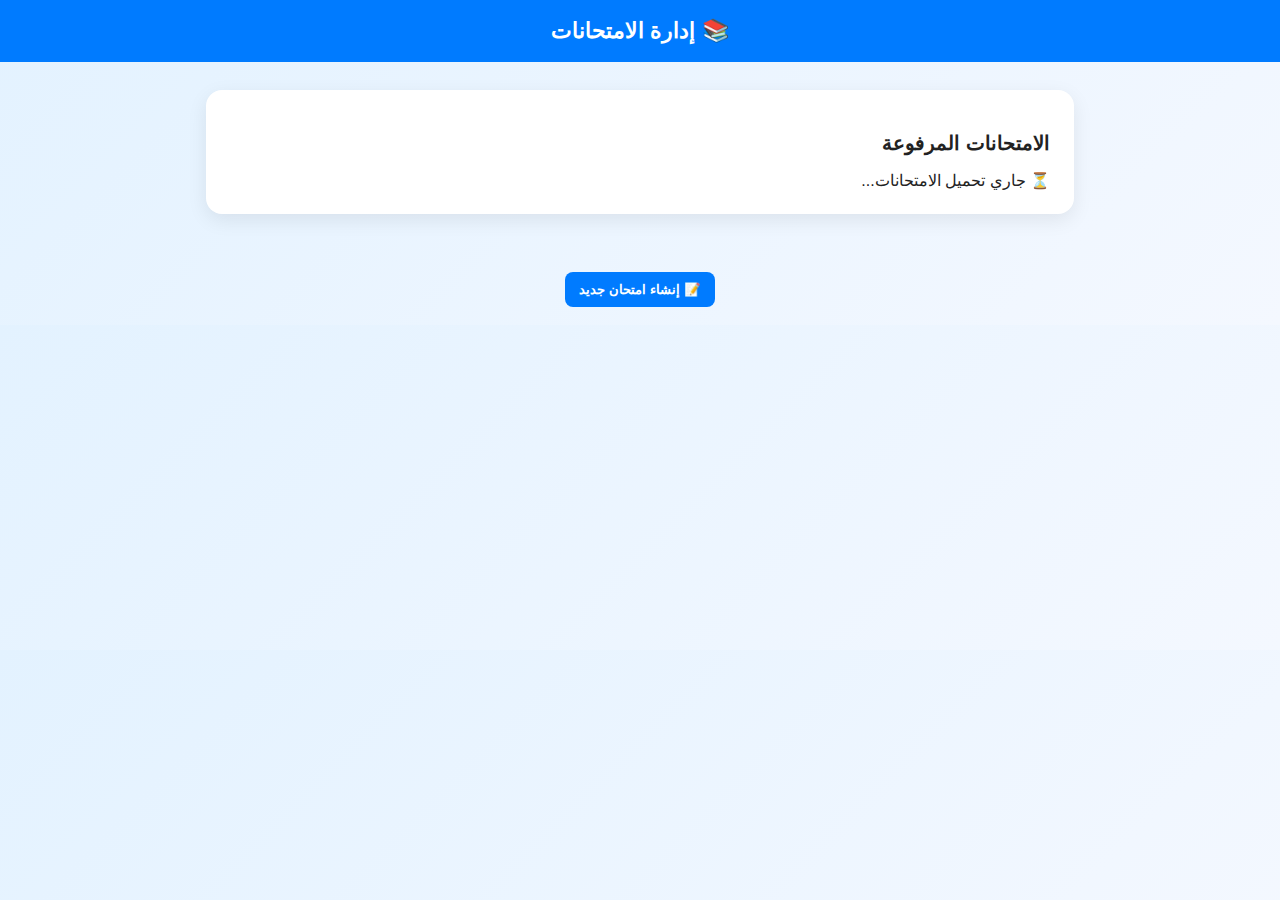
<file: index.html>
<!DOCTYPE html>
<html lang="ar" dir="rtl">
<head>
  <meta charset="utf-8" />
  <meta name="viewport" content="width=device-width,initial-scale=1" />
  <title>إدارة الامتحانات - المعلم</title>
  <link rel="stylesheet" href="teacher.css" />
</head>
<body>
  <header>
    <h1>📚 إدارة الامتحانات</h1>
  </header>

  <main>
    <section>
      <h2>الامتحانات المرفوعة</h2>
      <div id="examsList">⏳ جاري تحميل الامتحانات...</div>
    </section>
  </main>

  <footer>
    <button id="createExamBtn">📝 إنشاء امتحان جديد</button>
  </footer>

  <script type="module" src="teacher.js"></script>
</body>
</html>
</file>
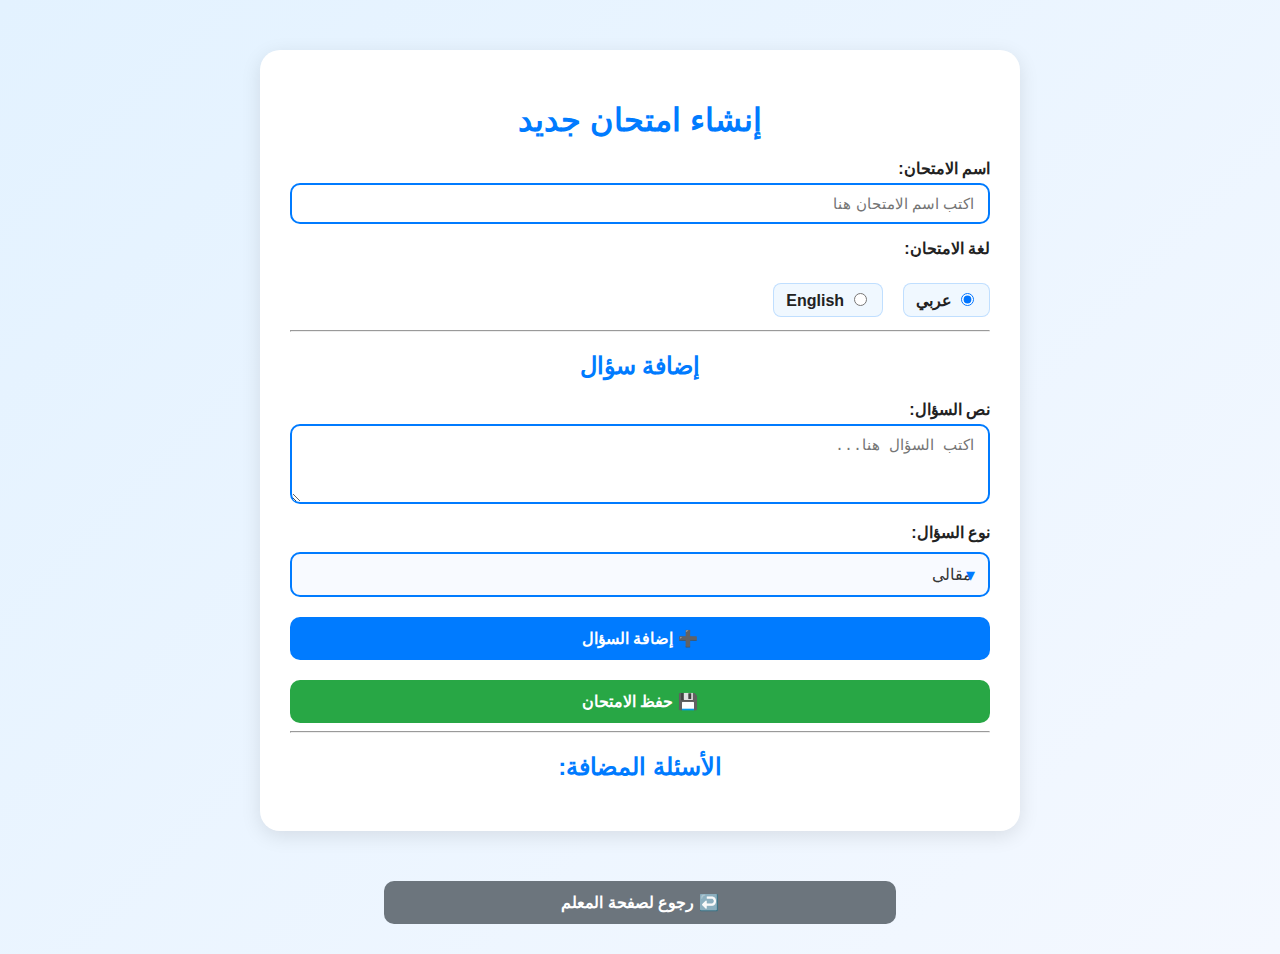
<file: make_new_quiz/make_new_quiz.html>
<!DOCTYPE html>
<html lang="ar">
  <head>
    <meta charset="UTF-8" />
    <meta name="viewport" content="width=device-width, initial-scale=1.0" />
    <title>إنشاء امتحان جديد</title>
    <link rel="stylesheet" href="make_new_quiz.css" />
  </head>
  <body>
    <div class="container">
      <h1>إنشاء امتحان جديد</h1>

      <div class="quiz-info">
        <label for="examName">اسم الامتحان:</label>
        <input type="text" id="examName" placeholder="اكتب اسم الامتحان هنا" />

        <label>لغة الامتحان:</label>
        <div class="language-options">
          <label><input type="radio" name="lang" value="ar" checked /> عربي</label>
          <label><input type="radio" name="lang" value="en" /> English</label>
        </div>
      </div>

      <hr />

      <div class="question-section">
        <h2>إضافة سؤال</h2>

        <label for="questionText">نص السؤال:</label>
        <textarea id="questionText" placeholder="اكتب السؤال هنا..."></textarea>

        <label for="questionType">نوع السؤال:</label>
        <div class="select-type">
          <select id="questionType">
            <option value="essay">مقالي</option>
            <option value="truefalse">صح أو خطأ</option>
            <option value="multiple">اختيارات</option>
          </select>
        </div>

        <div id="extraFields"></div>

        <button id="addQuestion" class="add-btn">➕ إضافة السؤال</button>
        <button id="saveExam" class="save-btn">💾 حفظ الامتحان</button>
      </div>

      <hr />

      <div class="questions-list">
        <h2>الأسئلة المضافة:</h2>
        <ul id="questionsContainer"></ul>
      </div>
    </div>

    <button id="backToTeacher" class="back-btn" onclick="window.location.href='../index.html'">
      ↩️ رجوع لصفحة المعلم
    </button>

    <!-- ✅ أهم تغيير هنا -->
    <script type="module" src="make_new_quiz.js"></script>

  </body>
</html>
</file>
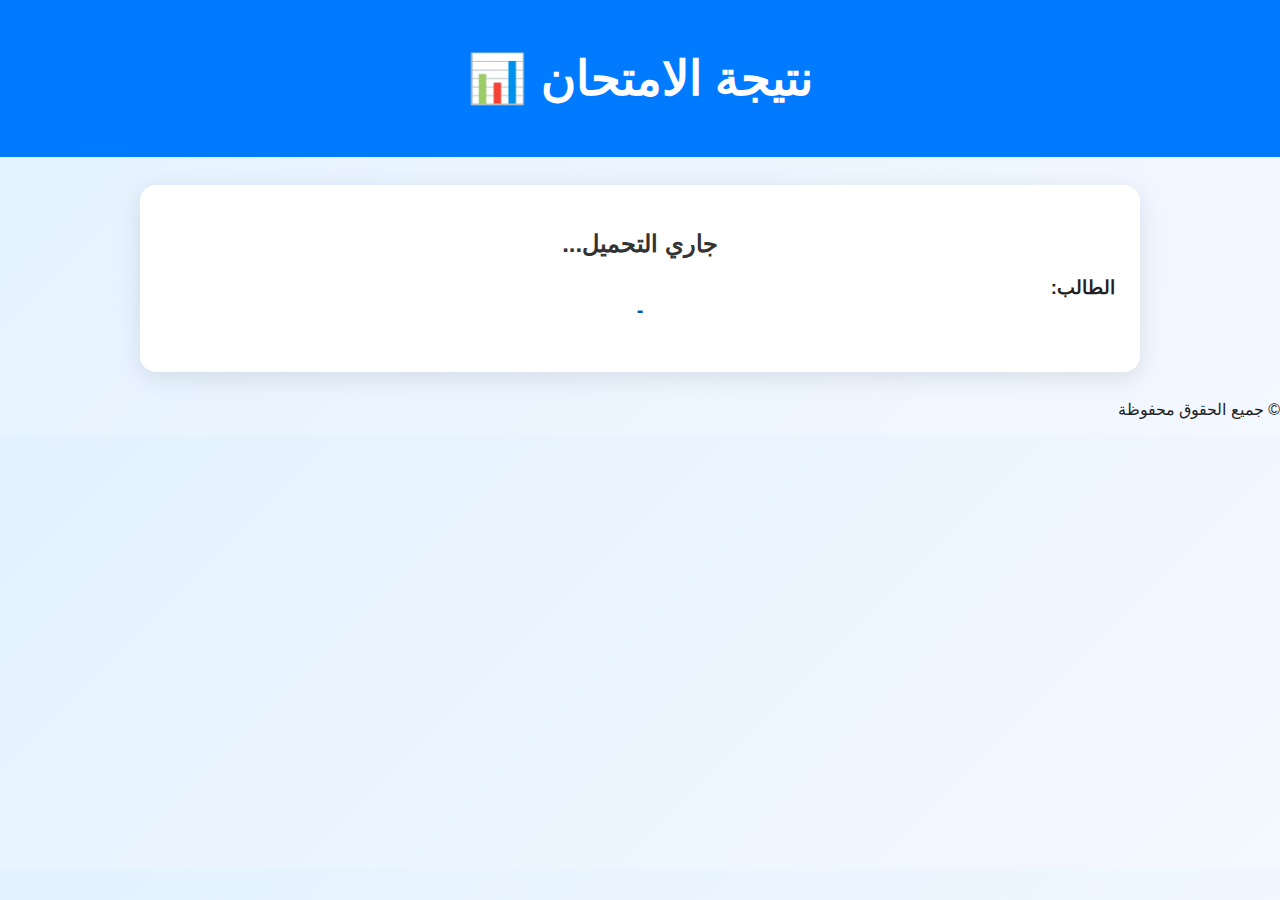
<file: result/result.html>
<!DOCTYPE html>
<html lang="ar" dir="rtl">
<head>
  <meta charset="utf-8" />
  <meta name="viewport" content="width=device-width,initial-scale=1" />
  <title>نتيجة الامتحان</title>
  <link rel="stylesheet" href="result.css" />
</head>
<body>
  <header>
    <h1>📊 نتيجة الامتحان</h1>
  </header>

  <main>
    <h2 id="examName">جاري التحميل...</h2>
    <h3>الطالب: <span id="studentNameDisplay">-</span></h3>

    <div id="resultsContainer"></div>

    <div id="summary" style="margin-top:12px;"></div>
  </main>

  <footer>
    <p>© جميع الحقوق محفوظة</p>
  </footer>

  <script type="module" src="result.js"></script>
</body>
</html>
</file>
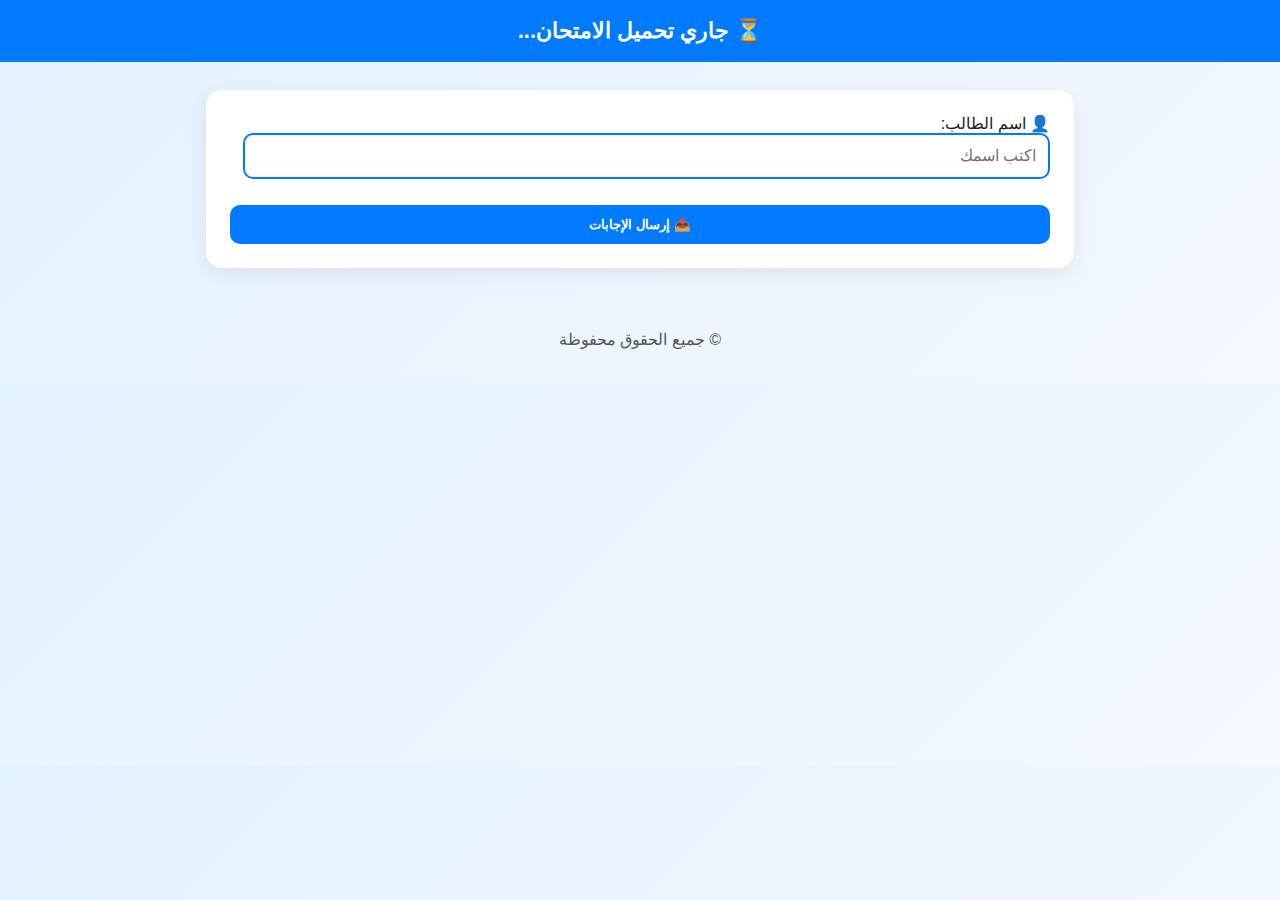
<file: student/student.html>
<!DOCTYPE html>
<html lang="ar" dir="rtl">
  <head>
    <meta charset="utf-8" />
    <meta name="viewport" content="width=device-width,initial-scale=1" />
    <title>حل الامتحان - طالب</title>
    <link rel="stylesheet" href="student.css" />
  </head>
  <body>
    <header>
      <h1 id="examTitle">⏳ جاري تحميل الامتحان...</h1>
    </header>

    <main>
      <section class="student-info">
        <label for="studentName">👤 اسم الطالب:</label>
        <input id="studentName" type="text" placeholder="اكتب اسمك" />
      </section>

      <form id="examForm"></form>

      <button id="submitBtn">📤 إرسال الإجابات</button>
    </main>

    <footer>
      <p>© جميع الحقوق محفوظة</p>
    </footer>

    <script type="module" src="student.js"></script>
  </body>
</html>
</file>
<file: teacher.css>
body {
  font-family: "Cairo", sans-serif;
  background: linear-gradient(135deg, #e3f2ff, #f4f8ff);
  margin: 0;
  padding: 0;
  direction: rtl;
  color: #222;
}
header {
  background: #007bff;
  color: #fff;
  text-align: center;
  padding: 18px;
}
header h1 {
  margin: 0;
  font-size: 22px;
}
main {
  max-width: 820px;
  margin: 28px auto;
  background: #fff;
  padding: 24px;
  border-radius: 16px;
  box-shadow: 0 6px 20px rgba(0, 0, 0, 0.08);
}
h2 {
  font-size: 20px;
  margin-bottom: 16px;
}
#examsList {
  display: flex;
  flex-direction: column;
  gap: 16px;
}
.exam-item {
  display: flex;
  justify-content: space-between;
  align-items: center;
  background: #f1f8ff;
  padding: 12px;
  border-radius: 10px;
  border: 1px solid #cce5ff;
}
button {
  padding: 12px;
  background: #007bff;
  color: #fff;
  border: none;
  border-radius: 10px;
  font-weight: 700;
  cursor: pointer;
  margin-top: 12px;
}
button:hover {
  background: #0056b3;
  transform: scale(1.02);
}
footer {
  text-align: center;
  padding: 18px;
  color: #555;
}
button {
  margin-top: 12px;
}
button:focus {
  outline: none;
}
.exam-item {
  display: flex;
  justify-content: space-between;
  align-items: center;
  background: #f1f8ff;
  padding: 12px;
  border-radius: 10px;
  border: 1px solid #cce5ff;
}

.btn-group {
  display: flex;
  gap: 6px;
}

button {
  padding: 10px 14px;
  font-weight: bold;
  border: none;
  border-radius: 8px;
  color: white;
  cursor: pointer;
  transition: 0.2s;
}

.editBtn { background: #28a745; }     /* أخضر */
.deleteBtn { background: #dc3545; }   /* أحمر */
.copyLinkBtn { background: #007bff; } /* أزرق */
.viewBtn { background: #6c757d; }     /* رمادي */

button:hover {
  opacity: 0.85;
  transform: scale(1.05);
}
</file>
<file: make_new_quiz/make_new_quiz.css>
body {
  font-family: "Cairo", sans-serif;
  background: linear-gradient(135deg, #e3f2ff, #f4f8ff);
  color: #222;
  margin: 0;
  padding: 0;
  direction: rtl;
}

.container {
  max-width: 700px;
  margin: 50px auto;
  background: white;
  border-radius: 20px;
  padding: 30px;
  box-shadow: 0 5px 20px rgba(0, 0, 0, 0.1);
}

h1,
h2 {
  color: #007bff;
  text-align: center;
  margin-bottom: 20px;
}

label {
  display: block;
  font-weight: 600;
  margin-top: 15px;
  margin-bottom: 5px;
}

input[type="text"],
textarea,
select {
  width: 100%;
  padding: 10px 14px;
  border: 2px solid #007bff;
  border-radius: 10px;
  font-size: 15px;
  outline: none;
  transition: all 0.3s;
  box-sizing: border-box;
}

textarea {
  min-height: 80px;
  resize: vertical;
}

input:focus,
textarea:focus,
select:focus {
  border-color: #004085;
  box-shadow: 0 0 6px rgba(0, 123, 255, 0.4);
}

.language-options {
  display: flex;
  gap: 20px;
  margin-top: 10px;
}

.language-options label {
  cursor: pointer;
  background: #f0f8ff;
  padding: 6px 12px;
  border-radius: 8px;
  border: 1px solid #007bff33;
  transition: 0.3s;
}

.language-options label:hover {
  background: #007bff;
  color: white;
}

.select-type {
  position: relative;
  width: 100%;
  margin: 10px 0;
}

.select-type select {
  appearance: none;
  -webkit-appearance: none;
  -moz-appearance: none;
  padding: 12px 16px;
  border: 2px solid #007bff;
  border-radius: 10px;
  background-color: #f8faff;
  color: #333;
  font-size: 16px;
  font-weight: 500;
  cursor: pointer;
  transition: all 0.3s ease;
}

.select-type::after {
  content: "▾";
  position: absolute;
  right: 15px;
  top: 50%;
  transform: translateY(-50%);
  color: #007bff;
  font-size: 18px;
  pointer-events: none;
}

button {
  display: block;
  width: 100%;
  border: none;
  border-radius: 10px;
  padding: 12px;
  font-size: 16px;
  font-weight: bold;
  margin-top: 20px;
  cursor: pointer;
  transition: 0.3s;
}

.add-btn {
  background: #007bff;
  color: white;
}

.add-btn:hover {
  background: #0056b3;
  transform: scale(1.02);
}

.save-btn {
  background: #28a745;
  color: white;
}

.save-btn:hover {
  background: #1e7e34;
  transform: scale(1.02);
}

.option-input {
  display: flex;
  align-items: center;
  gap: 10px;
  margin: 5px 0;
}

.option-input input[type="text"] {
  flex: 1;
}

.option-input input[type="checkbox"] {
  transform: scale(1.2);
  cursor: pointer;
}

#questionsContainer {
  list-style: none;
  padding: 0;
}

#questionsContainer li {
  background: #f1f8ff;
  padding: 10px;
  border-radius: 10px;
  margin-bottom: 10px;
  border: 1px solid #cce5ff;
  position: relative;
}

.action-buttons {
  margin-top: 8px;
  display: flex;
  gap: 10px;
}

.edit-btn,
.delete-btn {
  flex: 1;
  padding: 8px;
  border: none;
  border-radius: 8px;
  cursor: pointer;
  color: white;
  font-weight: bold;
}

.edit-btn {
  background-color: #ffc107;
}

.edit-btn:hover {
  background-color: #e0a800;
}

.delete-btn {
  background-color: #dc3545;
}

.delete-btn:hover {
  background-color: #bd2130;
}
.back-btn {
  background: #6c757d;
  color: white;
  margin-top: 10px;
  border-radius: 10px;
  padding: 12px;
  border: none;
  width: 40%;
  height: 110%;
  font-size: 16px;
  cursor: pointer;
  font-weight: bold;
  transition: 0.3s;
  margin-bottom: 30px;
  margin-left: auto;
  margin-right: auto;
}

.back-btn:hover {
  background: #545b62;
  transform: scale(1.02);
}
</file>
<file: result/result.css>
body {
  font-family: "Cairo", sans-serif;
  background: linear-gradient(135deg, #e3f2ff, #f4f8ff);
  margin: 0;
  direction: rtl;
  color: #222;
}

header {
  background: #007bff;
  color: #fff;
  text-align: center;
  padding: 18px;
  font-size: 24px;
  letter-spacing: 1px;
  direction: ltr;
}

main {
  max-width: 950px;
  margin: 28px auto;
  background: #fff;
  padding: 25px;
  border-radius: 16px;
  box-shadow: 0 6px 25px rgba(0, 0, 0, 0.1);
}

#examName {
  text-align: center;
  color: #333;
  font-size: 24px;
  margin-bottom: 15px;
}

#studentNameDisplay {
  display: block;
  text-align: center;
  font-size: 20px;
  font-weight: bold;
  color: #0056b3;
  margin-bottom: 25px;
}

#resultsContainer .question-result {
  padding: 18px;
  border-radius: 14px;
  margin-bottom: 20px;
  border: 2px solid #dbeeff;
  background: #f8fbff;
  transition: transform 0.2s ease;
  font-size: 18px;
  line-height: 1.8;
  direction: rtl;
}

#resultsContainer .question-result:hover {
  transform: scale(1.01);
}

/* ✅ الأسئلة الصحيحة */
.correct {
  border: 3px solid #28a745;
  background: #eaffea;
  box-shadow: 0 0 10px rgba(40, 167, 69, 1);
}

/* ❌ الأسئلة الخاطئة */
.wrong {
  border: 3px solid #dc3545;
  background: #ffeaea;
  box-shadow: 0 0 10px rgba(220, 53, 69, 1);
}

.question-result p {
  margin: 10px 0;
  font-size: 18px;
}

.question-result p:not(:first-child) {
 direction: rtl;
}

.question-result strong {
  color: #000;
}

#summary {
  text-align: center;
  margin-top: 25px;
}

#summary h3 {
  font-size: 24px;
  color: #222;
  padding: 15px;
  border-radius: 10px;
  background: #f0f8ff;
  box-shadow: 0 3px 8px rgba(0, 0, 0, 0.1);
}

/* 💬 شكل الملاحظة (السبب ليه الإجابة غلط) */
.note {
  background: #fff0f0;
  border-right: 6px solid #e60000;
  color: #b30000;
  padding: 10px 15px;
  margin-top: 10px;
  border-radius: 10px;
  font-size: 17px;
  font-weight: 600;
  line-height: 1.6;
}

/* 📱 استجابة للجوال */
@media (max-width: 600px) {
  main {
    padding: 15px;
  }
  .question-result {
    font-size: 16px;
  }
  #summary h3 {
    font-size: 20px;
  }
}
</file>
<file: student/student.css>
body {
  font-family: "Cairo", sans-serif;
  background: linear-gradient(135deg, #e3f2ff, #f4f8ff);
  margin: 0;
  padding: 0;
  direction: rtl;
  color: #222;
}
header {
  background: #007bff;
  color: #fff;
  text-align: center;
  padding: 18px;
}
header h1 {
  margin: 0;
  font-size: 22px;
}
main {
  max-width: 820px;
  margin: 28px auto;
  background: #fff;
  padding: 24px;
  border-radius: 16px;
  box-shadow: 0 6px 20px rgba(0, 0, 0, 0.08);
}
.student-info {
  margin-bottom: 16px;
}
#studentName {
  width: 95%;
  padding: 12px;
  border: 2px solid #007bff;
  border-radius: 10px;
  font-size: 16px;
}
.question-box {
  background: #f1f8ff;
  border: 1px solid #cce5ff;
  padding: 14px;
  border-radius: 12px;
  margin-bottom: 14px;
  direction: rtl;
}
.question-box p {
  margin: 0 0 10px;
  font-weight: 700;
  font-size: 16px;
}
.question-box label {
  display: block;
  margin: 6px 0;
  font-size: 15px;
  cursor: pointer;
}
.question-box input[type="radio"] {
  transform: scale(1.15);
  margin-left: 8px;
}
.question-box textarea {
  width: 95% !important;
  min-height: 90px;
  padding: 10px;
  border: 2px solid #007bff;
  border-radius: 10px;
}
#submitBtn {
  width: 100%;
  padding: 12px;
  background: #007bff;
  color: #fff;
  border: none;
  border-radius: 10px;
  font-weight: 700;
  cursor: pointer;
  margin-top: 10px;
}
#submitBtn:hover {
  background: #0056b3;
  transform: scale(1.02);
}
footer {
  text-align: center;
  padding: 18px;
  color: #555;
  margin-right: auto; 
  margin-left: auto; 
}
</file>
